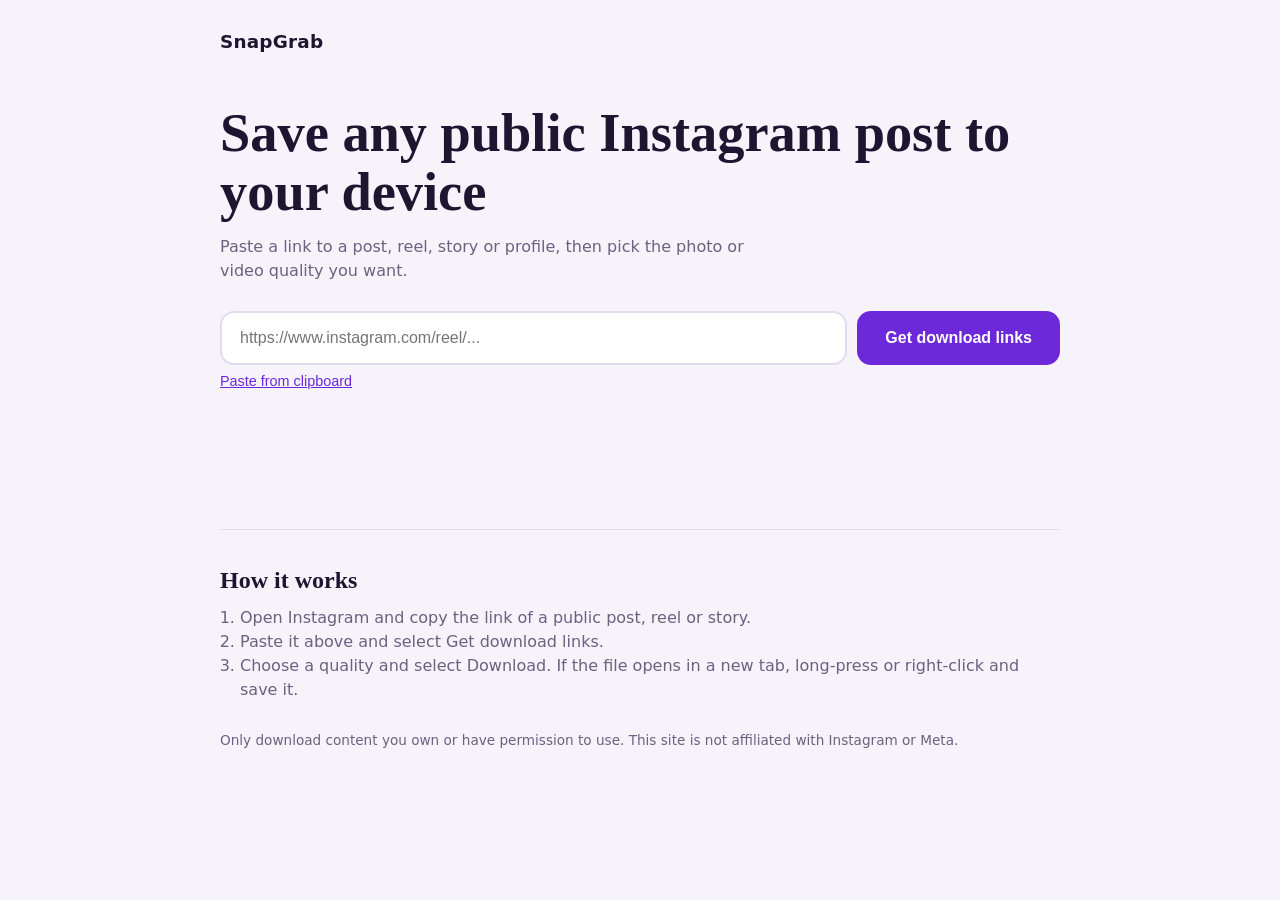
<file: index.html>
<!DOCTYPE html>
<html lang="en">
<head>
<meta charset="utf-8">
<meta name="viewport" content="width=device-width, initial-scale=1">
<title>SnapGrab – Instagram Photo & Video Downloader</title>
<meta name="description" content="Download Instagram photos, videos, reels and stories by pasting a link.">
<style>
  :root{
    --bg:#f6f3fb; --surface:#ffffff; --ink:#1d1630; --muted:#6a6280;
    --line:#e3dcf0; --accent:#6d28d9; --accent-ink:#ffffff; --warn:#b42318; --warn-bg:#fdecea;
  }
  @media (prefers-color-scheme:dark){
    :root{--bg:#14101f; --surface:#1e1830; --ink:#f1ecfb; --muted:#a79fbd; --line:#322a4a; --accent:#a78bfa; --accent-ink:#14101f; --warn:#ffb4aa; --warn-bg:#3a1c1a;}
  }
  *{box-sizing:border-box}
  body{margin:0;background:var(--bg);color:var(--ink);font-family:"Trebuchet MS","Segoe UI",system-ui,sans-serif;line-height:1.5}
  header,main,footer{max-width:880px;margin:0 auto;padding:0 20px}
  header{padding-top:28px;font-weight:700;font-size:1.15rem;letter-spacing:.2px}
  h1{font-family:Georgia,"Times New Roman",serif;font-size:clamp(2rem,6vw,3.4rem);line-height:1.1;margin:48px 0 12px;font-weight:700}
  .lead{color:var(--muted);max-width:54ch;margin:0 0 28px}
  .box{display:flex;gap:10px;flex-wrap:wrap}
  input[type=url]{flex:1 1 300px;padding:16px 18px;font-size:1rem;border:2px solid var(--line);border-radius:14px;background:var(--surface);color:var(--ink);min-width:0}
  input[type=url]:focus,button:focus-visible,a:focus-visible{outline:3px solid var(--accent);outline-offset:2px}
  button.go{padding:16px 28px;font-size:1rem;font-weight:700;border:0;border-radius:14px;background:var(--accent);color:var(--accent-ink);cursor:pointer}
  button.go:disabled{opacity:.6;cursor:wait}
  .paste{background:none;border:0;color:var(--accent);cursor:pointer;font-size:.9rem;padding:8px 0;text-decoration:underline}
  #status{margin-top:20px;min-height:24px}
  .error{background:var(--warn-bg);color:var(--warn);padding:14px 16px;border-radius:12px}
  .loading{display:flex;align-items:center;gap:12px;color:var(--muted)}
  .spin{width:20px;height:20px;border:3px solid var(--line);border-top-color:var(--accent);border-radius:50%;animation:s .8s linear infinite}
  @keyframes s{to{transform:rotate(360deg)}}
  @media (prefers-reduced-motion:reduce){.spin{animation-duration:3s}}
  #results{display:grid;grid-template-columns:repeat(auto-fill,minmax(230px,1fr));gap:18px;margin:28px 0 60px;padding:0;list-style:none}
  .item{background:var(--surface);border:1px solid var(--line);border-radius:16px;overflow:hidden;display:flex;flex-direction:column}
  .thumb{aspect-ratio:1/1;width:100%;object-fit:cover;background:var(--line);display:block}
  .meta{padding:14px;display:flex;flex-direction:column;gap:10px}
  .kind{font-weight:700}
  select{width:100%;padding:10px;border-radius:10px;border:1px solid var(--line);background:var(--surface);color:var(--ink);font-size:.95rem}
  a.dl{display:block;text-align:center;padding:12px;border-radius:10px;background:var(--accent);color:var(--accent-ink);font-weight:700;text-decoration:none}
  .howto{border-top:1px solid var(--line);padding:32px 0 8px}
  .howto h2{font-family:Georgia,serif;margin:0 0 8px}
  .howto ol{color:var(--muted);padding-left:20px;margin:0}
  footer{color:var(--muted);font-size:.85rem;padding-bottom:40px;padding-top:20px}
</style>
</head>
<body>
<header>SnapGrab</header>
<main>
  <h1>Save any public Instagram post to your device</h1>
  <p class="lead">Paste a link to a post, reel, story or profile, then pick the photo or video quality you want.</p>

  <div class="box">
    <input id="url" type="url" inputmode="url" placeholder="https://www.instagram.com/reel/..." aria-label="Instagram link" autocomplete="off">
    <button id="go" class="go" type="button">Get download links</button>
  </div>
  <button id="paste" class="paste" type="button">Paste from clipboard</button>

  <div id="status" role="status" aria-live="polite"></div>
  <ul id="results"></ul>

  <section class="howto">
    <h2>How it works</h2>
    <ol>
      <li>Open Instagram and copy the link of a public post, reel or story.</li>
      <li>Paste it above and select Get download links.</li>
      <li>Choose a quality and select Download. If the file opens in a new tab, long-press or right-click and save it.</li>
    </ol>
  </section>
</main>
<footer>Only download content you own or have permission to use. This site is not affiliated with Instagram or Meta.</footer>

<script>
// Path to the PHP API (same folder as this page)
const API = "insta-downloader.php";

const $ = id => document.getElementById(id);
const urlInput = $("url"), goBtn = $("go"), statusEl = $("status"), results = $("results");

function setError(msg){ statusEl.innerHTML = ""; const d = document.createElement("div"); d.className = "error"; d.textContent = msg; statusEl.appendChild(d); }
function setLoading(){ statusEl.innerHTML = '<div class="loading"><div class="spin"></div><span>Fetching media… this can take up to 20 seconds.</span></div>'; }

// resolution entries look like [{"1080p":"https://..."}, ...]
function flattenRes(list){
  const out = [];
  (list || []).forEach(o => Object.entries(o).forEach(([label, href]) => { if (href) out.push({label: label || "Original", href}); }));
  return out;
}

function card(kind, m){
  const li = document.createElement("li"); li.className = "item";
  if (m.thumb_url){
    const img = document.createElement("img");
    img.className = "thumb"; img.alt = kind + " preview"; img.loading = "lazy";
    img.referrerPolicy = "no-referrer"; img.src = m.thumb_url;
    li.appendChild(img);
  }
  const meta = document.createElement("div"); meta.className = "meta";
  const k = document.createElement("div"); k.className = "kind"; k.textContent = kind; meta.appendChild(k);

  let options = flattenRes(m.resolution);
  if (kind === "Video" && m.video_src && !options.some(o => o.href === m.video_src)) {
    options.unshift({label: "Video (default)", href: m.video_src});
  }
  if (!options.length){
    const p = document.createElement("div"); p.textContent = "No download link found."; meta.appendChild(p);
  } else {
    let sel = null;
    if (options.length > 1){
      sel = document.createElement("select"); sel.setAttribute("aria-label", "Quality");
      options.forEach((o,i) => { const op = document.createElement("option"); op.value = o.href; op.textContent = o.label; sel.appendChild(op); });
      meta.appendChild(sel);
    }
    const a = document.createElement("a"); a.className = "dl"; a.textContent = "Download " + kind.toLowerCase();
    a.href = options[0].href; a.target = "_blank"; a.rel = "noopener noreferrer"; a.setAttribute("download", "");
    if (sel) sel.addEventListener("change", () => a.href = sel.value);
    meta.appendChild(a);
  }
  li.appendChild(meta);
  return li;
}

async function fetchMedia(){
  const link = urlInput.value.trim();
  results.innerHTML = "";
  if (!/^https?:\/\/(www\.)?instagram\.com\//i.test(link)) { setError("Enter a full Instagram link that starts with https://www.instagram.com/"); return; }
  goBtn.disabled = true; setLoading();
  try {
    const ctrl = new AbortController(); const t = setTimeout(() => ctrl.abort(), 60000);
    const res = await fetch(API + "?url=" + encodeURIComponent(link), {signal: ctrl.signal});
    clearTimeout(t);
    const text = await res.text();
    let data; try { data = JSON.parse(text); } catch { throw new Error("The server returned an unexpected response. Check that PHP and cURL are enabled."); }
    if (data.error) throw new Error(data.error);
    const media = data.media || {};
    if (media.error) throw new Error(media.error);
    const imgs = media.images || [], vids = media.videos || [];
    if (!imgs.length && !vids.length) throw new Error("No downloadable media found. The post may be private or deleted.");
    statusEl.innerHTML = "";
    vids.forEach(v => results.appendChild(card("Video", v)));
    imgs.forEach(i => results.appendChild(card("Photo", i)));
  } catch (e){
    setError(e.name === "AbortError" ? "The request timed out. Try again." : e.message);
  } finally { goBtn.disabled = false; }
}

goBtn.addEventListener("click", fetchMedia);
urlInput.addEventListener("keydown", e => { if (e.key === "Enter") fetchMedia(); });
$("paste").addEventListener("click", async () => {
  try { urlInput.value = await navigator.clipboard.readText(); urlInput.focus(); }
  catch { setError("Clipboard access was blocked. Paste the link manually."); }
});
</script>
</body>
</html>
</file>
